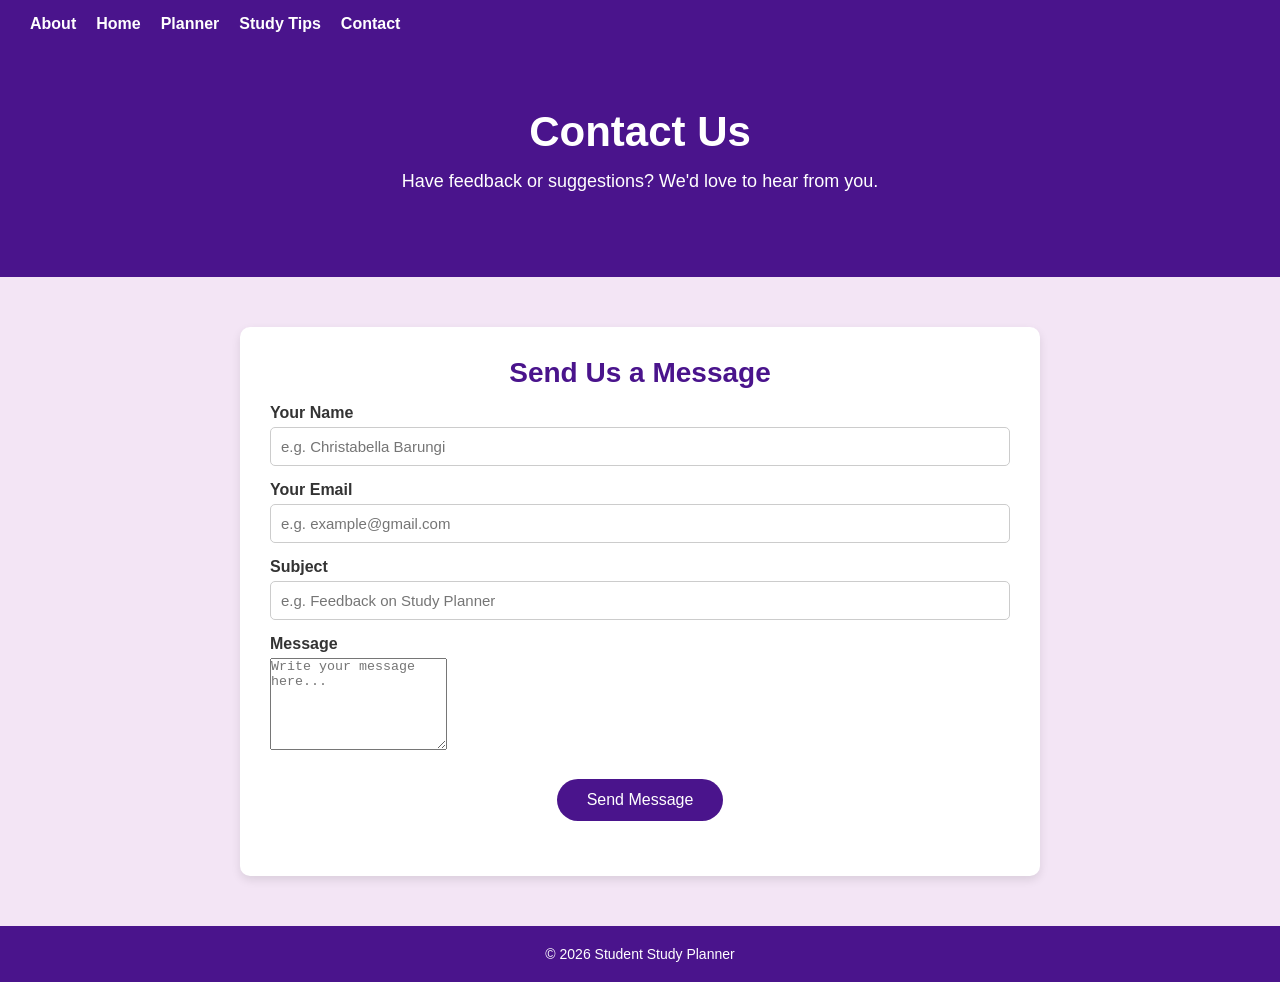
<file: contact.html>
<!DOCTYPE html>
<html lang="en">
<head>
    <meta charset="UTF-8">
    <meta name="viewport" content="width=device-width, initial-scale=1.0">
    <title>Contact - Student Study Planner</title>
    <link rel="stylesheet" href="styles.css">
</head>
<body>

    <!-- Navigation -->
    <nav>
        <ul>
            <li><a href="about.html">About</a></li>
            <li><a href="index.html">Home</a></li>
            <li><a href="planner.html">Planner</a></li>
            <li><a href="tips.html">Study Tips</a></li>
            <li><a href="contact.html">Contact</a></li>
        </ul>
    </nav>

    <!-- Header -->
    <header>
        <h1>Contact Us</h1>
        <p>Have feedback or suggestions? We'd love to hear from you.</p>
    </header>

    <!-- Contact Section -->
    <section>
        <h2>Send Us a Message</h2>

        <div class="form-group">
            <label for="name">Your Name</label>
            <input type="text" id="name" placeholder="e.g. Christabella Barungi">
        </div>

        <div class="form-group">
            <label for="email">Your Email</label>
            <input type="email" id="email" placeholder="e.g. example@gmail.com">
        </div>

        <div class="form-group">
            <label for="subject">Subject</label>
            <input type="text" id="subject" placeholder="e.g. Feedback on Study Planner">
        </div>

        <div class="form-group">
            <label for="message">Message</label>
            <textarea id="message" rows="6" placeholder="Write your message here..."></textarea>
        </div>

        <button onclick="sendMessage()">Send Message</button>

        <div id="contact-feedback"></div>
    </section>

    <!-- Footer -->
    <footer>
        <p>&copy; 2026 Student Study Planner</p>
    </footer>

    <script src="contact.js"></script>
</body>
</html>
</file>
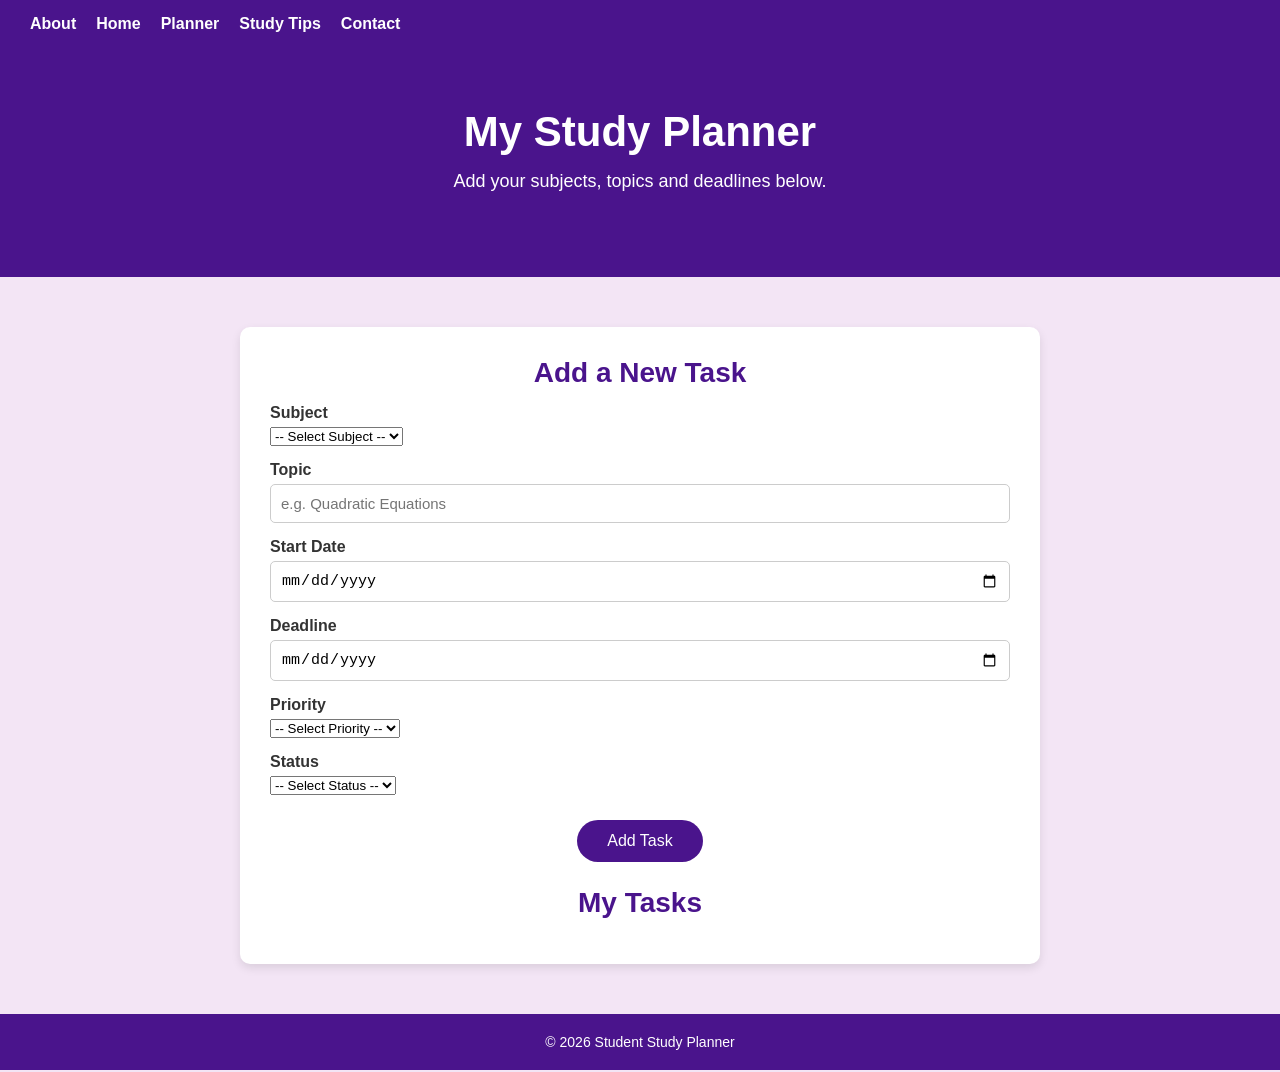
<file: planner.html>
<!DOCTYPE html>
<html lang="en">
<head>
    <meta charset="UTF-8">
    <meta name="viewport" content="width=device-width, initial-scale=1.0">
    <title>My Planner - Student Study Planner</title>
    <link rel="stylesheet" href="styles.css">
</head>
<body>

    <!-- Navigation -->
    <nav>
        <ul>
		    <li><a href="about.html">About</a></li>
            <li><a href="index.html">Home</a></li>
            <li><a href="planner.html">Planner</a></li>
            <li><a href="tips.html">Study Tips</a></li>
			<li><a href="contact.html">Contact</a></li>
        </ul>
    </nav>

    <!-- Header -->
    <header>
        <h1>My Study Planner</h1>
        <p>Add your subjects, topics and deadlines below.</p>
    </header>
    <div id="reminder-banner"></div>
    <section>
        <h2>Add a New Task</h2>
		

        <!-- Subject Dropdown -->
        <div class="form-group">
            <label for="subject">Subject</label>
            <select id="subject">
                <option value="">-- Select Subject --</option>
                <option value="Mathematics">Mathematics</option>
                <option value="English">English</option>
                <option value="Physics">Physics</option>
                <option value="Chemistry">Chemistry</option>
                <option value="Biology">Biology</option>
                <option value="Computer Science">Computer Science</option>
                <option value="History">History</option>
                <option value="Geography">Geography</option>
                <option value="Other">Other</option>
            </select>
        </div>

        <!-- Topic -->
        <div class="form-group">
            <label for="topic">Topic</label>
            <input type="text" id="topic" placeholder="e.g. Quadratic Equations">
        </div>

        <!-- Start Date -->
        <div class="form-group">
            <label for="startdate">Start Date</label>
            <input type="date" id="startdate">
        </div>

        <!-- Deadline -->
        <div class="form-group">
            <label for="deadline">Deadline</label>
            <input type="date" id="deadline">
        </div>

        <!-- Priority -->
        <div class="form-group">
            <label for="priority">Priority</label>
            <select id="priority">
                <option value="">-- Select Priority --</option>
                <option value="High">🔴 High</option>
                <option value="Medium">🟡 Medium</option>
                <option value="Low">🟢 Low</option>
            </select>
        </div>

        <!-- Status -->
        <div class="form-group">
            <label for="status">Status</label>
            <select id="status">
                <option value="">-- Select Status --</option>
                <option value="Not Started">Not Started</option>
                <option value="In Progress">In Progress</option>
                <option value="Done">Done</option>
            </select>
        </div>

        <button onclick="addTask()">Add Task</button>

        <h2>My Tasks</h2>
        <ul id="task-list"></ul>
    </section>

    <!-- Footer -->
    <footer>
        <p>&copy; 2026 Student Study Planner</p>
    </footer>

    <script src="script.js"></script>
</body>
</html>
</file>
<file: styles.css>
/* General Reset */
* {
    margin: 0;
    padding: 0;
    box-sizing: border-box;
}

/* Body */
body {
    font-family: 'Segoe UI', Tahoma, Geneva, Verdana, sans-serif;
    background-color: #f3e5f5;
    color: #333;
}

/* Navigation */
nav {
    background-color: #4a148c;
    padding: 15px 30px;
}

nav ul {
    list-style: none;
    display: flex;
    gap: 20px;
}

nav ul li a {
    color: white;
    text-decoration: none;
    font-size: 16px;
    font-weight: bold;
}

nav ul li a:hover {
    text-decoration: underline;
}

/* Header / Hero Section */
header {
    background-color: #4a148c;
    color: white;
    text-align: center;
    padding: 60px 20px;
	position: relative;
    overflow: hidden;
}
.hero-image {
    width: 100%;
    max-height: 300px;
    object-fit: cover;
    opacity: 0.3;
    position: absolute;
    top: 0;
    left: 0;
    z-index: 0;
}
header h1, header p, header a {
    position: relative;
    z-index: 1;
}

header h1 {
    font-size: 42px;
    margin-bottom: 15px;
}

header p {
    font-size: 18px;
    margin-bottom: 25px;
}

header a {
    background-color: white;
    color: #4a148c;
    padding: 12px 30px;
    border-radius: 25px;
    text-decoration: none;
    font-weight: bold;
    font-size: 16px;
}

header a:hover {
    background-color: #f3e5f5;
}
.about-image {
    width: 100%;
    max-height: 250px;
    object-fit: cover;
    border-radius: 8px;
    margin-bottom: 20px;
}
.tips-image {
    width: 100%;
    max-height: 250px;
    object-fit: cover;
    border-radius: 8px;
    margin-bottom: 20px;
}

/* About Section */
section {
    max-width: 800px;
    margin: 50px auto;
    padding: 30px;
    background-color: white;
    border-radius: 10px;
    box-shadow: 0 4px 10px rgba(0, 0, 0, 0.1);
    text-align: center;
}

section h2 {
    font-size: 28px;
    margin-bottom: 15px;
    color: #4a148c;
}

section p {
    font-size: 16px;
    line-height: 1.8;
    color: #555;
}

/* Footer */
footer {
    text-align: center;
    padding: 20px;
    background-color: #4a148c;
    color: white;
    font-size: 14px;
    margin-top: 40px;
}
/* Form Styles */
.form-group {
    margin-bottom: 15px;
    text-align: left;
}

.form-group label {
    display: block;
    font-weight: bold;
    margin-bottom: 5px;
    color: #333;
}

.form-group input {
    width: 100%;
    padding: 10px;
    border: 1px solid #ccc;
    border-radius: 5px;
    font-size: 15px;
}

button {
    background-color: #4a148c;
    color: white;
    padding: 12px 30px;
    border: none;
    border-radius: 25px;
    font-size: 16px;
    cursor: pointer;
    margin-top: 10px;
    margin-bottom: 25px;
}

button:hover {
    background-color: #6a1b9a;
}

/* Task List */
#task-list {
    list-style: none;
    margin-top: 15px;
    text-align: left;
}

#task-list li {
    background-color: #f3e5f5
    padding: 12px 15px;
    margin-bottom: 10px;
    border-radius: 8px;
    display: flex;
    justify-content: space-between;
    align-items: center;
}

#task-list li button {
    background-color: #e53935;
    padding: 6px 15px;
    font-size: 13px;
margin: 0;
}
.edit-btn {
    background-color: #4a148c;
    color: white;
    border: none;
    padding: 6px 14px;
    border-radius: 15px;
    cursor: pointer;
    font-size: 13px;
    margin-right: 8px;
}

.edit-btn:hover {
    background-color: #6a1b9a;
}
/* Tip Cards */
.tip-card {
    background-color: #f3e5f5;
    border-left: 5px solid #4a148c;
    border-radius: 8px;
    padding: 20px;
    margin-bottom: 20px;
    text-align: left;
}

.tip-card h3 {
    color: #4a148c;
    margin-bottom: 8px;
    font-size: 18px;
}

.tip-card p {
    color: #444;
    font-size: 15px;
    line-height: 1.7;
}
/* Responsive Design */
@media (max-width: 768px) {

    nav ul {
        flex-direction: row;
        flex-wrap: wrap;
        gap: 10px;
        padding: 10px;
    }

    header h1 {
        font-size: 28px;
    }

    header p {
        font-size: 15px;
    }

    header a {
        font-size: 14px;
        padding: 10px 20px;
    }

    section {
        margin: 20px 10px;
        padding: 20px;
    }

    section h2 {
        font-size: 22px;
    }

    .form-group input,
    .form-group select {
        font-size: 14px;
    }
	.form-group textarea {
    width: 100%;
    padding: 10px 15px;
    border: 2px solid #ce93d8;
    border-radius: 8px;
    font-size: 15px;
    font-family: 'Segoe UI', Tahoma, Geneva, Verdana, sans-serif;
    resize: vertical;
    outline: none;
    transition: border-color 0.3s;
}

.form-group textarea:focus {
    border-color: #4a148c;
}

#contact-feedback {
    margin-top: 15px;
    font-size: 15px;
    font-weight: bold;
}

    button {
        width: 100%;
        font-size: 15px;
    }

    #task-list li {
        flex-direction: column;
        align-items: flex-start;
        gap: 10px;
    }
}
/* Reminder Banner */
.reminder-box {
    background-color: #fff3cd;
    border-left: 5px solid #ff9800;
    border-radius: 8px;
    padding: 15px 20px;
    margin: 20px auto;
    max-width: 800px;
    font-size: 15px;
    line-height: 2;
    color: #333;
}
</file>
